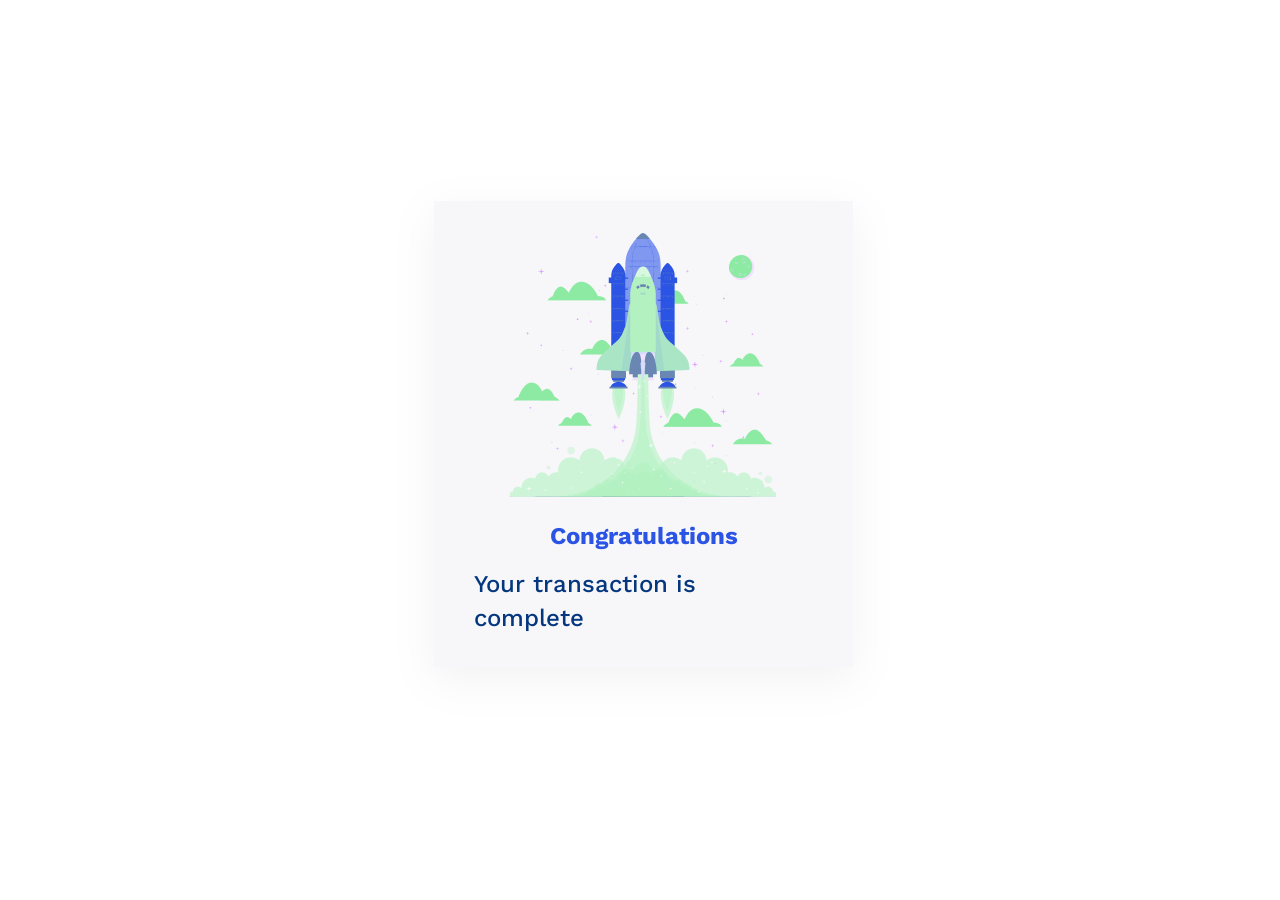
<file: successful.html>
<!DOCTYPE html>
<html>
<head>
    <meta charset='utf-8'>
    <meta http-equiv='X-UA-Compatible' content='IE=edge'>
    <title>Successful!</title>
    <meta name='viewport' content='width=device-width, initial-scale=1'>
    <link rel='stylesheet' type='text/css' media='screen' href='main.css'>
    <link rel="preconnect" href="https://fonts.gstatic.com">
<link href="https://fonts.googleapis.com/css2?family=Work+Sans&display=swap" rel="stylesheet">
</head>
<body>
    <div class="message-card">
        <img src="cuate.png" alt="a picture of a rocket">
        <p class="blue">Congratulations</p>
        <p class="complete">Your transaction is complete</p>
    </div>
</body>
</html>
</file>
<file: main.css>
*{
    padding:0;
    margin:0;
    box-sizing: border-box;
}
.card{
    display: flex;
    flex-direction: column;
    align-items: flex-start;
    padding: 40px;

    position: absolute;
    width: 481px;
    height: 519px;
    left: 480px;
    top: 200px;

    background-color: #F7F7FA;
    box-shadow: 0px 12px 40px rgba(128, 128, 128, 0.1);
}

.message-card{
    display: flex;
    flex-direction: column;
    justify-content: center;
    align-items: center;
    padding: 40px;

    position: absolute;
    width: 419px;
    height: 466px;
    left: 434px;
    top: 186px;

    background-color: #F7F7FA;
    box-shadow: 0px 12px 40px rgba(128, 128, 128, 0.1);

}

.span{
    display: flex;
    margin-bottom: 30px;
}

p,label,span{
    color:#05377F;
    font-family: 'Work Sans', sans-serif;
    line-height: 22.4px;
}

span.amount{
    font-size: 48px;
    font-weight: 700;
    margin-left: 15px;
    line-height: 50px;
}

p.blue{
    color:#2B54E4;
    font-weight: bold;
    font-size: 24px;
    line-height: 28px;
    margin: 25px 0 18px 0;
}

p.complete{
    font-weight: 500;
    font-size: 24px;
    line-height: 140%;
}

a{  
    outline: none;
    margin-top:-30px;
}

div{
    margin:15px 0;
}

input[type="text"], input[type="password"]{
    background-color:  #F7F7FA;
    border: 1px solid #AABBF4;

    border-radius: 4px;
    padding: 18px 21px;
    flex: none;
    order: 1;
    flex-grow: 0;
    margin: 12px 0px;
    width: 401px;

    outline: none;
    color:#05377F;
    font-family: 'Work Sans', sans-serif;
}

input[type="button"]{
    background-color:  #2B54E4;
    border-radius: 4px;
    color:white;

    padding: 12px 20px;
    width: 401px;
    height: 38px;
    left: 40px;
    top: 441px;
    flex: none;
    order: 3;
    flex-grow: 0;
    margin: 48px 0px;
    border:none;

    font-family: 'Work Sans', sans-serif;
    text-transform: uppercase;
    font-size: 12px;
    outline:none;
}

input[type="button"]:hover{
    opacity: 0.9;
}
</file>
